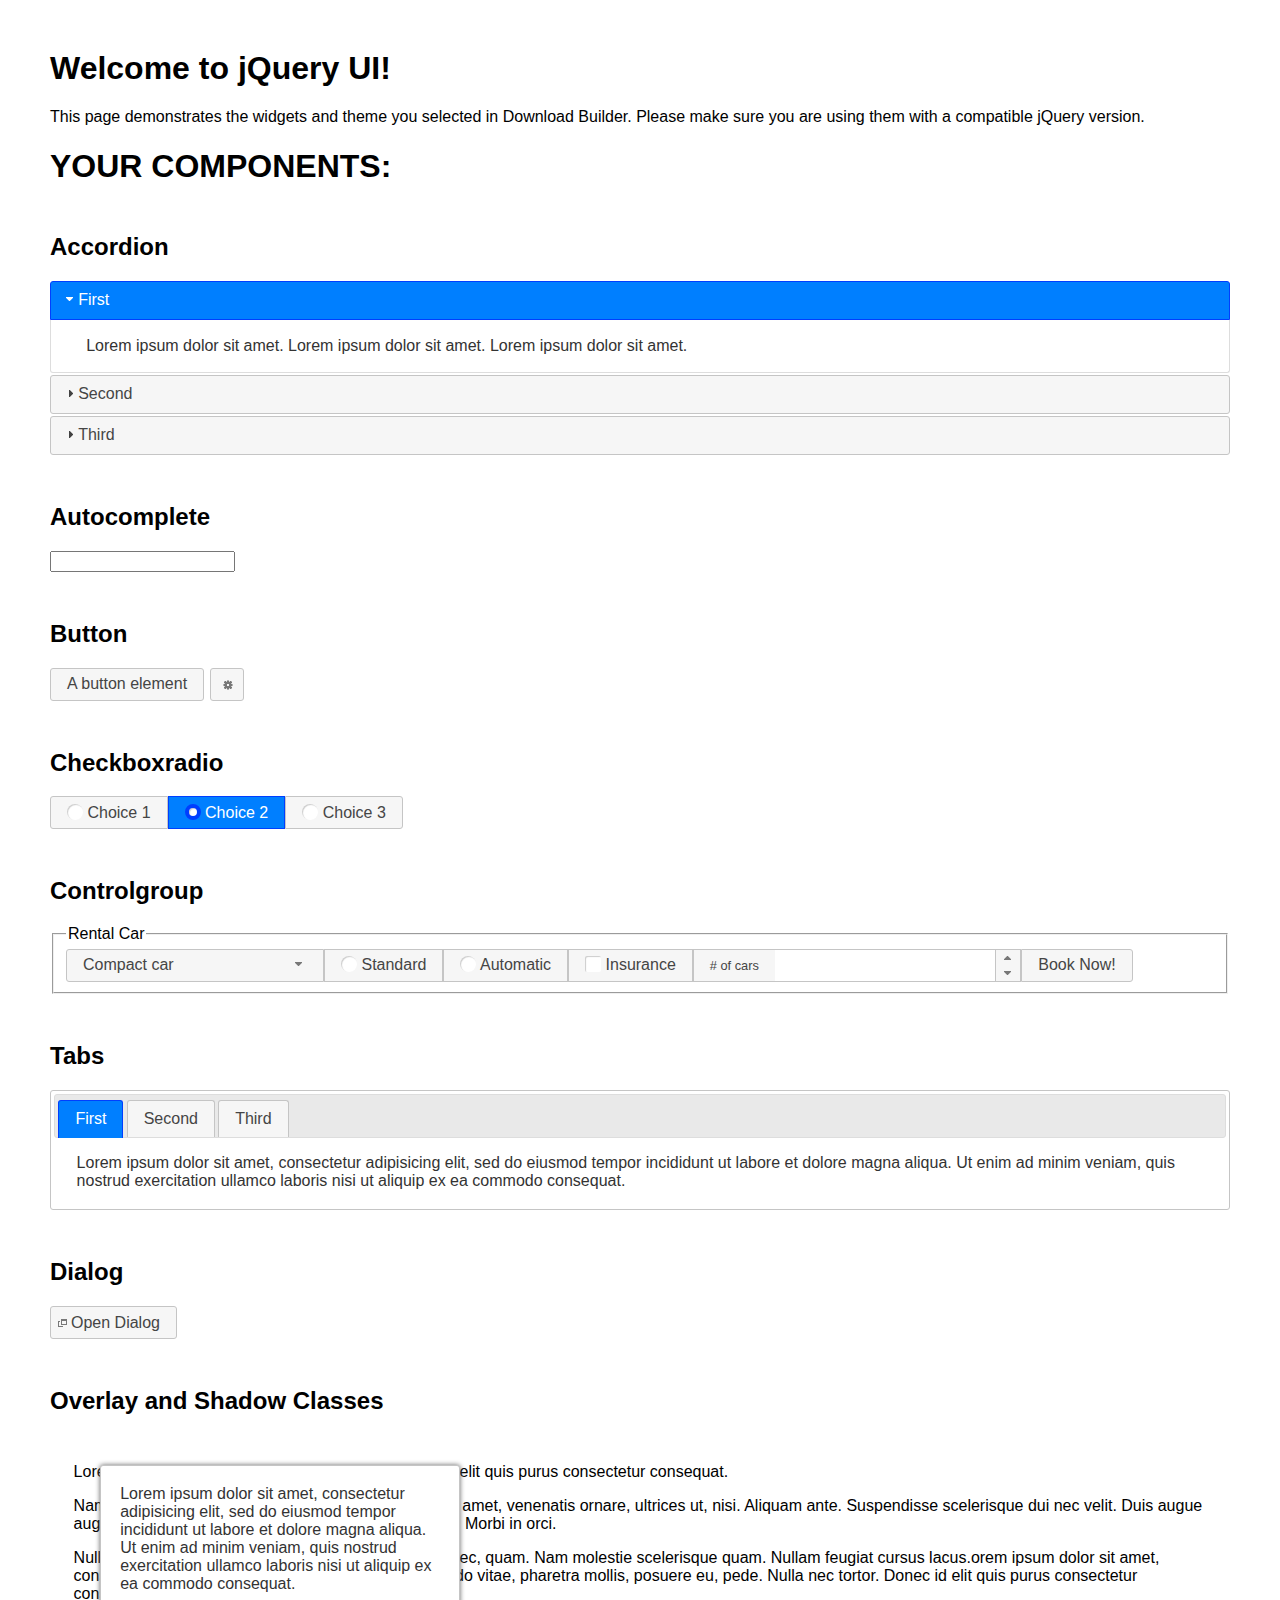
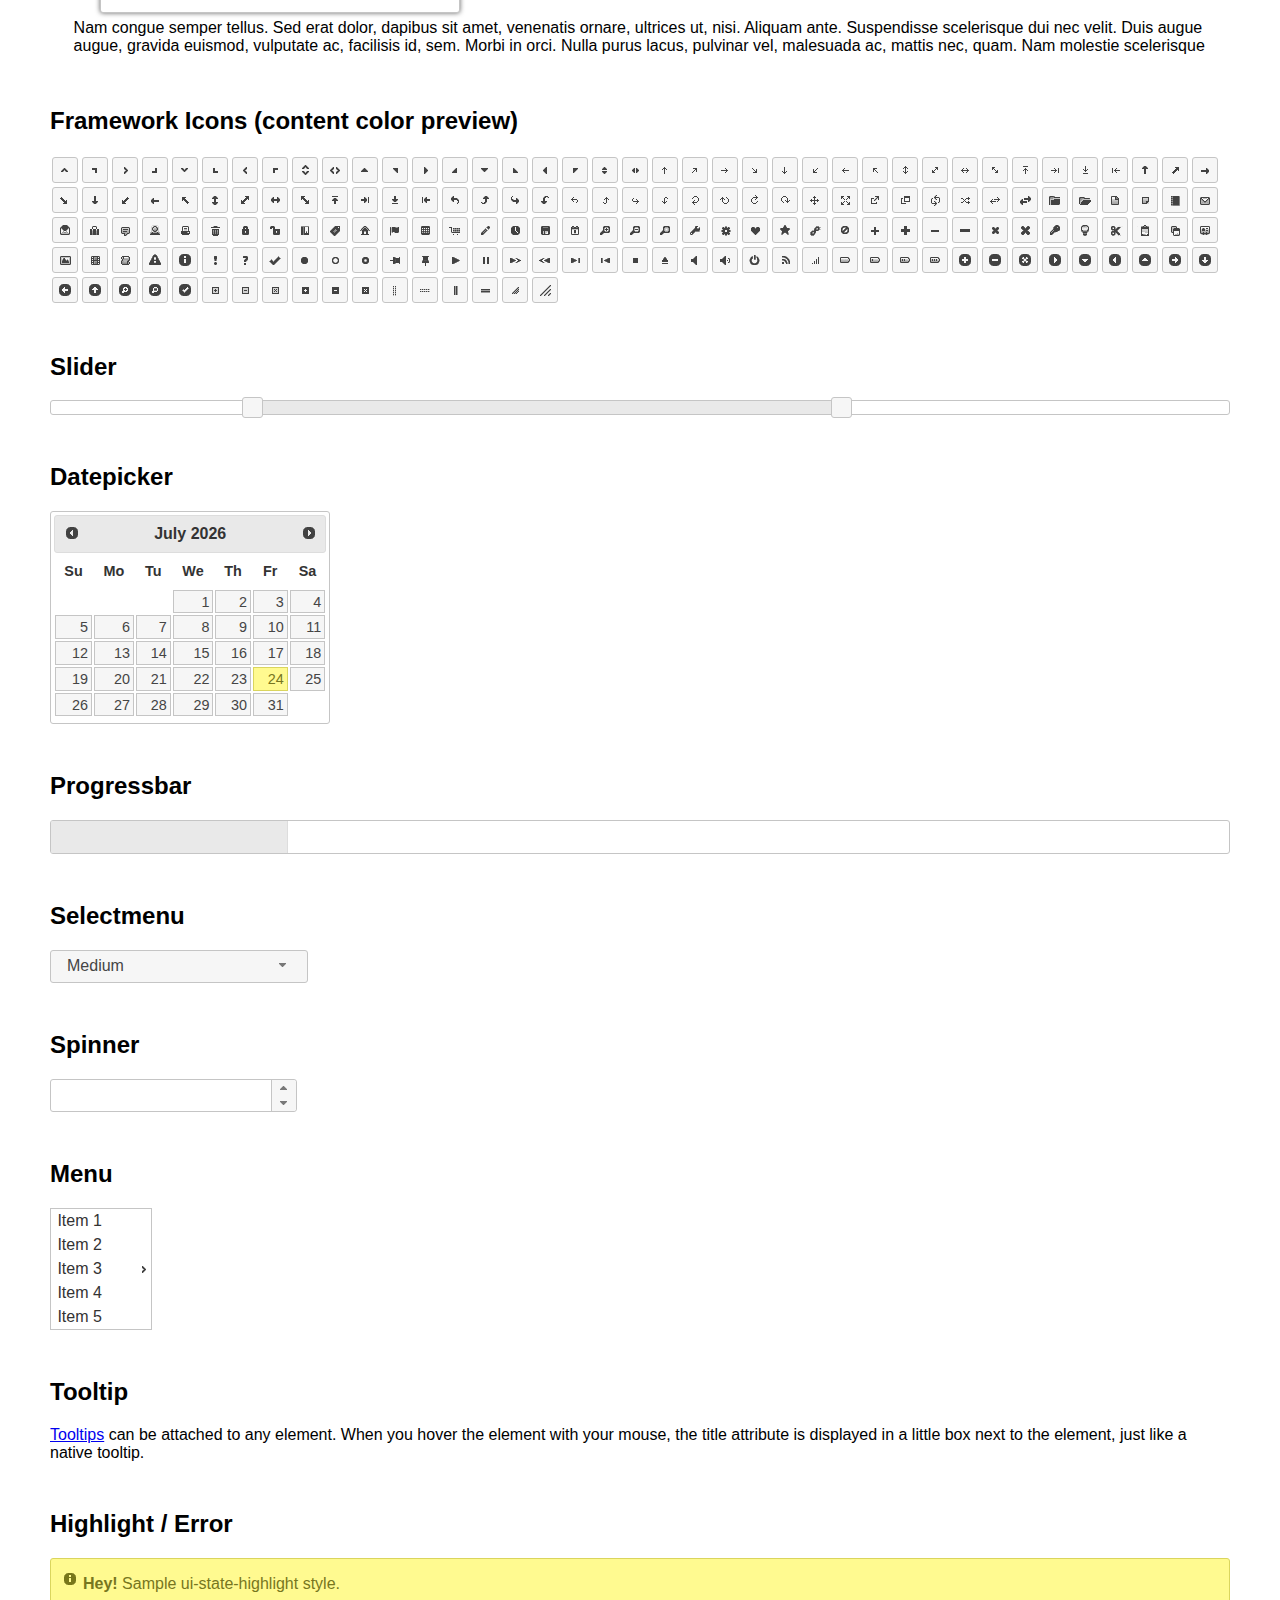
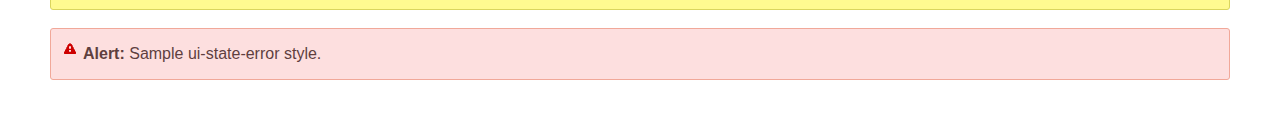
<file: assets/jquery-ui-1.13.2/index.html>
<!doctype html>
<html lang="us">
<head>
	<meta charset="utf-8">
	<title>jQuery UI Example Page</title>
	<link href="jquery-ui.css" rel="stylesheet">
	<style>
	body{
		font-family: "Trebuchet MS", sans-serif;
		margin: 50px;
	}
	.demoHeaders {
		margin-top: 2em;
	}
	#dialog-link {
		padding: .4em 1em .4em 20px;
		text-decoration: none;
		position: relative;
	}
	#dialog-link span.ui-icon {
		margin: 0 5px 0 0;
		position: absolute;
		left: .2em;
		top: 50%;
		margin-top: -8px;
	}
	#icons {
		margin: 0;
		padding: 0;
	}
	#icons li {
		margin: 2px;
		position: relative;
		padding: 4px 0;
		cursor: pointer;
		float: left;
		list-style: none;
	}
	#icons span.ui-icon {
		float: left;
		margin: 0 4px;
	}
	.fakewindowcontain .ui-widget-overlay {
		position: absolute;
	}
	select {
		width: 200px;
	}
	</style>
</head>
<body>

<h1>Welcome to jQuery UI!</h1>

<div class="ui-widget">
	<p>This page demonstrates the widgets and theme you selected in Download Builder. Please make sure you are using them with a compatible jQuery version.</p>
</div>

<h1>YOUR COMPONENTS:</h1>

<!-- Accordion -->
<h2 class="demoHeaders">Accordion</h2>
<div id="accordion">
	<h3>First</h3>
	<div>Lorem ipsum dolor sit amet. Lorem ipsum dolor sit amet. Lorem ipsum dolor sit amet.</div>
	<h3>Second</h3>
	<div>Phasellus mattis tincidunt nibh.</div>
	<h3>Third</h3>
	<div>Nam dui erat, auctor a, dignissim quis.</div>
</div>

<!-- Autocomplete -->
<h2 class="demoHeaders">Autocomplete</h2>
<div>
	<input id="autocomplete" title="type &quot;a&quot;">
</div>

<!-- Button -->
<h2 class="demoHeaders">Button</h2>
<button id="button">A button element</button>
<button id="button-icon">An icon-only button</button>

<!-- Checkboxradio -->
<h2 class="demoHeaders">Checkboxradio</h2>
<form style="margin-top: 1em;">
	<div id="radioset">
		<input type="radio" id="radio1" name="radio"><label for="radio1">Choice 1</label>
		<input type="radio" id="radio2" name="radio" checked="checked"><label for="radio2">Choice 2</label>
		<input type="radio" id="radio3" name="radio"><label for="radio3">Choice 3</label>
	</div>
</form>

<!-- Controlgroup -->
<h2 class="demoHeaders">Controlgroup</h2>
<fieldset>
	<legend>Rental Car</legend>
	<div id="controlgroup">
		<select id="car-type">
			<option>Compact car</option>
			<option>Midsize car</option>
			<option>Full size car</option>
			<option>SUV</option>
			<option>Luxury</option>
			<option>Truck</option>
			<option>Van</option>
		</select>
		<label for="transmission-standard">Standard</label>
		<input type="radio" name="transmission" id="transmission-standard">
		<label for="transmission-automatic">Automatic</label>
		<input type="radio" name="transmission" id="transmission-automatic">
		<label for="insurance">Insurance</label>
		<input type="checkbox" name="insurance" id="insurance">
		<label for="horizontal-spinner" class="ui-controlgroup-label"># of cars</label>
		<input id="horizontal-spinner" class="ui-spinner-input">
		<button>Book Now!</button>
	</div>
</fieldset>

<!-- Tabs -->
<h2 class="demoHeaders">Tabs</h2>
<div id="tabs">
	<ul>
		<li><a href="#tabs-1">First</a></li>
		<li><a href="#tabs-2">Second</a></li>
		<li><a href="#tabs-3">Third</a></li>
	</ul>
	<div id="tabs-1">Lorem ipsum dolor sit amet, consectetur adipisicing elit, sed do eiusmod tempor incididunt ut labore et dolore magna aliqua. Ut enim ad minim veniam, quis nostrud exercitation ullamco laboris nisi ut aliquip ex ea commodo consequat.</div>
	<div id="tabs-2">Phasellus mattis tincidunt nibh. Cras orci urna, blandit id, pretium vel, aliquet ornare, felis. Maecenas scelerisque sem non nisl. Fusce sed lorem in enim dictum bibendum.</div>
	<div id="tabs-3">Nam dui erat, auctor a, dignissim quis, sollicitudin eu, felis. Pellentesque nisi urna, interdum eget, sagittis et, consequat vestibulum, lacus. Mauris porttitor ullamcorper augue.</div>
</div>

<h2 class="demoHeaders">Dialog</h2>
<p>
	<button id="dialog-link" class="ui-button ui-corner-all ui-widget">
		<span class="ui-icon ui-icon-newwin"></span>Open Dialog
	</button>
</p>

<h2 class="demoHeaders">Overlay and Shadow Classes</h2>
<div style="position: relative; width: 96%; height: 200px; padding:1% 2%; overflow:hidden;" class="fakewindowcontain">
	<p>Lorem ipsum dolor sit amet,  Nulla nec tortor. Donec id elit quis purus consectetur consequat. </p><p>Nam congue semper tellus. Sed erat dolor, dapibus sit amet, venenatis ornare, ultrices ut, nisi. Aliquam ante. Suspendisse scelerisque dui nec velit. Duis augue augue, gravida euismod, vulputate ac, facilisis id, sem. Morbi in orci. </p><p>Nulla purus lacus, pulvinar vel, malesuada ac, mattis nec, quam. Nam molestie scelerisque quam. Nullam feugiat cursus lacus.orem ipsum dolor sit amet, consectetur adipiscing elit. Donec libero risus, commodo vitae, pharetra mollis, posuere eu, pede. Nulla nec tortor. Donec id elit quis purus consectetur consequat. </p><p>Nam congue semper tellus. Sed erat dolor, dapibus sit amet, venenatis ornare, ultrices ut, nisi. Aliquam ante. Suspendisse scelerisque dui nec velit. Duis augue augue, gravida euismod, vulputate ac, facilisis id, sem. Morbi in orci. Nulla purus lacus, pulvinar vel, malesuada ac, mattis nec, quam. Nam molestie scelerisque quam. </p><p>Nullam feugiat cursus lacus.orem ipsum dolor sit amet, consectetur adipiscing elit. Donec libero risus, commodo vitae, pharetra mollis, posuere eu, pede. Nulla nec tortor. Donec id elit quis purus consectetur consequat. Nam congue semper tellus. Sed erat dolor, dapibus sit amet, venenatis ornare, ultrices ut, nisi. Aliquam ante. </p><p>Suspendisse scelerisque dui nec velit. Duis augue augue, gravida euismod, vulputate ac, facilisis id, sem. Morbi in orci. Nulla purus lacus, pulvinar vel, malesuada ac, mattis nec, quam. Nam molestie scelerisque quam. Nullam feugiat cursus lacus.orem ipsum dolor sit amet, consectetur adipiscing elit. Donec libero risus, commodo vitae, pharetra mollis, posuere eu, pede. Nulla nec tortor. Donec id elit quis purus consectetur consequat. Nam congue semper tellus. Sed erat dolor, dapibus sit amet, venenatis ornare, ultrices ut, nisi. </p>

	<!-- ui-dialog -->
	<div class="ui-widget-overlay ui-front"></div>
	<div style="position: absolute; width: 320px; left: 50px; top: 30px; padding: 1.2em" class="ui-widget ui-front ui-widget-content ui-corner-all ui-widget-shadow">
		Lorem ipsum dolor sit amet, consectetur adipisicing elit, sed do eiusmod tempor incididunt ut labore et dolore magna aliqua. Ut enim ad minim veniam, quis nostrud exercitation ullamco laboris nisi ut aliquip ex ea commodo consequat.
	</div>

</div>

<!-- ui-dialog -->
<div id="dialog" title="Dialog Title">
	<p>Lorem ipsum dolor sit amet, consectetur adipisicing elit, sed do eiusmod tempor incididunt ut labore et dolore magna aliqua. Ut enim ad minim veniam, quis nostrud exercitation ullamco laboris nisi ut aliquip ex ea commodo consequat.</p>
</div>


<h2 class="demoHeaders">Framework Icons (content color preview)</h2>
<ul id="icons" class="ui-widget ui-helper-clearfix">
	<li class="ui-state-default ui-corner-all" title=".ui-icon-caret-1-n"><span class="ui-icon ui-icon-caret-1-n"></span></li>
	<li class="ui-state-default ui-corner-all" title=".ui-icon-caret-1-ne"><span class="ui-icon ui-icon-caret-1-ne"></span></li>
	<li class="ui-state-default ui-corner-all" title=".ui-icon-caret-1-e"><span class="ui-icon ui-icon-caret-1-e"></span></li>
	<li class="ui-state-default ui-corner-all" title=".ui-icon-caret-1-se"><span class="ui-icon ui-icon-caret-1-se"></span></li>
	<li class="ui-state-default ui-corner-all" title=".ui-icon-caret-1-s"><span class="ui-icon ui-icon-caret-1-s"></span></li>
	<li class="ui-state-default ui-corner-all" title=".ui-icon-caret-1-sw"><span class="ui-icon ui-icon-caret-1-sw"></span></li>
	<li class="ui-state-default ui-corner-all" title=".ui-icon-caret-1-w"><span class="ui-icon ui-icon-caret-1-w"></span></li>
	<li class="ui-state-default ui-corner-all" title=".ui-icon-caret-1-nw"><span class="ui-icon ui-icon-caret-1-nw"></span></li>
	<li class="ui-state-default ui-corner-all" title=".ui-icon-caret-2-n-s"><span class="ui-icon ui-icon-caret-2-n-s"></span></li>
	<li class="ui-state-default ui-corner-all" title=".ui-icon-caret-2-e-w"><span class="ui-icon ui-icon-caret-2-e-w"></span></li>
	<li class="ui-state-default ui-corner-all" title=".ui-icon-triangle-1-n"><span class="ui-icon ui-icon-triangle-1-n"></span></li>
	<li class="ui-state-default ui-corner-all" title=".ui-icon-triangle-1-ne"><span class="ui-icon ui-icon-triangle-1-ne"></span></li>
	<li class="ui-state-default ui-corner-all" title=".ui-icon-triangle-1-e"><span class="ui-icon ui-icon-triangle-1-e"></span></li>
	<li class="ui-state-default ui-corner-all" title=".ui-icon-triangle-1-se"><span class="ui-icon ui-icon-triangle-1-se"></span></li>
	<li class="ui-state-default ui-corner-all" title=".ui-icon-triangle-1-s"><span class="ui-icon ui-icon-triangle-1-s"></span></li>
	<li class="ui-state-default ui-corner-all" title=".ui-icon-triangle-1-sw"><span class="ui-icon ui-icon-triangle-1-sw"></span></li>
	<li class="ui-state-default ui-corner-all" title=".ui-icon-triangle-1-w"><span class="ui-icon ui-icon-triangle-1-w"></span></li>
	<li class="ui-state-default ui-corner-all" title=".ui-icon-triangle-1-nw"><span class="ui-icon ui-icon-triangle-1-nw"></span></li>
	<li class="ui-state-default ui-corner-all" title=".ui-icon-triangle-2-n-s"><span class="ui-icon ui-icon-triangle-2-n-s"></span></li>
	<li class="ui-state-default ui-corner-all" title=".ui-icon-triangle-2-e-w"><span class="ui-icon ui-icon-triangle-2-e-w"></span></li>
	<li class="ui-state-default ui-corner-all" title=".ui-icon-arrow-1-n"><span class="ui-icon ui-icon-arrow-1-n"></span></li>
	<li class="ui-state-default ui-corner-all" title=".ui-icon-arrow-1-ne"><span class="ui-icon ui-icon-arrow-1-ne"></span></li>
	<li class="ui-state-default ui-corner-all" title=".ui-icon-arrow-1-e"><span class="ui-icon ui-icon-arrow-1-e"></span></li>
	<li class="ui-state-default ui-corner-all" title=".ui-icon-arrow-1-se"><span class="ui-icon ui-icon-arrow-1-se"></span></li>
	<li class="ui-state-default ui-corner-all" title=".ui-icon-arrow-1-s"><span class="ui-icon ui-icon-arrow-1-s"></span></li>
	<li class="ui-state-default ui-corner-all" title=".ui-icon-arrow-1-sw"><span class="ui-icon ui-icon-arrow-1-sw"></span></li>
	<li class="ui-state-default ui-corner-all" title=".ui-icon-arrow-1-w"><span class="ui-icon ui-icon-arrow-1-w"></span></li>
	<li class="ui-state-default ui-corner-all" title=".ui-icon-arrow-1-nw"><span class="ui-icon ui-icon-arrow-1-nw"></span></li>
	<li class="ui-state-default ui-corner-all" title=".ui-icon-arrow-2-n-s"><span class="ui-icon ui-icon-arrow-2-n-s"></span></li>
	<li class="ui-state-default ui-corner-all" title=".ui-icon-arrow-2-ne-sw"><span class="ui-icon ui-icon-arrow-2-ne-sw"></span></li>
	<li class="ui-state-default ui-corner-all" title=".ui-icon-arrow-2-e-w"><span class="ui-icon ui-icon-arrow-2-e-w"></span></li>
	<li class="ui-state-default ui-corner-all" title=".ui-icon-arrow-2-se-nw"><span class="ui-icon ui-icon-arrow-2-se-nw"></span></li>
	<li class="ui-state-default ui-corner-all" title=".ui-icon-arrowstop-1-n"><span class="ui-icon ui-icon-arrowstop-1-n"></span></li>
	<li class="ui-state-default ui-corner-all" title=".ui-icon-arrowstop-1-e"><span class="ui-icon ui-icon-arrowstop-1-e"></span></li>
	<li class="ui-state-default ui-corner-all" title=".ui-icon-arrowstop-1-s"><span class="ui-icon ui-icon-arrowstop-1-s"></span></li>
	<li class="ui-state-default ui-corner-all" title=".ui-icon-arrowstop-1-w"><span class="ui-icon ui-icon-arrowstop-1-w"></span></li>
	<li class="ui-state-default ui-corner-all" title=".ui-icon-arrowthick-1-n"><span class="ui-icon ui-icon-arrowthick-1-n"></span></li>
	<li class="ui-state-default ui-corner-all" title=".ui-icon-arrowthick-1-ne"><span class="ui-icon ui-icon-arrowthick-1-ne"></span></li>
	<li class="ui-state-default ui-corner-all" title=".ui-icon-arrowthick-1-e"><span class="ui-icon ui-icon-arrowthick-1-e"></span></li>
	<li class="ui-state-default ui-corner-all" title=".ui-icon-arrowthick-1-se"><span class="ui-icon ui-icon-arrowthick-1-se"></span></li>
	<li class="ui-state-default ui-corner-all" title=".ui-icon-arrowthick-1-s"><span class="ui-icon ui-icon-arrowthick-1-s"></span></li>
	<li class="ui-state-default ui-corner-all" title=".ui-icon-arrowthick-1-sw"><span class="ui-icon ui-icon-arrowthick-1-sw"></span></li>
	<li class="ui-state-default ui-corner-all" title=".ui-icon-arrowthick-1-w"><span class="ui-icon ui-icon-arrowthick-1-w"></span></li>
	<li class="ui-state-default ui-corner-all" title=".ui-icon-arrowthick-1-nw"><span class="ui-icon ui-icon-arrowthick-1-nw"></span></li>
	<li class="ui-state-default ui-corner-all" title=".ui-icon-arrowthick-2-n-s"><span class="ui-icon ui-icon-arrowthick-2-n-s"></span></li>
	<li class="ui-state-default ui-corner-all" title=".ui-icon-arrowthick-2-ne-sw"><span class="ui-icon ui-icon-arrowthick-2-ne-sw"></span></li>
	<li class="ui-state-default ui-corner-all" title=".ui-icon-arrowthick-2-e-w"><span class="ui-icon ui-icon-arrowthick-2-e-w"></span></li>
	<li class="ui-state-default ui-corner-all" title=".ui-icon-arrowthick-2-se-nw"><span class="ui-icon ui-icon-arrowthick-2-se-nw"></span></li>
	<li class="ui-state-default ui-corner-all" title=".ui-icon-arrowthickstop-1-n"><span class="ui-icon ui-icon-arrowthickstop-1-n"></span></li>
	<li class="ui-state-default ui-corner-all" title=".ui-icon-arrowthickstop-1-e"><span class="ui-icon ui-icon-arrowthickstop-1-e"></span></li>
	<li class="ui-state-default ui-corner-all" title=".ui-icon-arrowthickstop-1-s"><span class="ui-icon ui-icon-arrowthickstop-1-s"></span></li>
	<li class="ui-state-default ui-corner-all" title=".ui-icon-arrowthickstop-1-w"><span class="ui-icon ui-icon-arrowthickstop-1-w"></span></li>
	<li class="ui-state-default ui-corner-all" title=".ui-icon-arrowreturnthick-1-w"><span class="ui-icon ui-icon-arrowreturnthick-1-w"></span></li>
	<li class="ui-state-default ui-corner-all" title=".ui-icon-arrowreturnthick-1-n"><span class="ui-icon ui-icon-arrowreturnthick-1-n"></span></li>
	<li class="ui-state-default ui-corner-all" title=".ui-icon-arrowreturnthick-1-e"><span class="ui-icon ui-icon-arrowreturnthick-1-e"></span></li>
	<li class="ui-state-default ui-corner-all" title=".ui-icon-arrowreturnthick-1-s"><span class="ui-icon ui-icon-arrowreturnthick-1-s"></span></li>
	<li class="ui-state-default ui-corner-all" title=".ui-icon-arrowreturn-1-w"><span class="ui-icon ui-icon-arrowreturn-1-w"></span></li>
	<li class="ui-state-default ui-corner-all" title=".ui-icon-arrowreturn-1-n"><span class="ui-icon ui-icon-arrowreturn-1-n"></span></li>
	<li class="ui-state-default ui-corner-all" title=".ui-icon-arrowreturn-1-e"><span class="ui-icon ui-icon-arrowreturn-1-e"></span></li>
	<li class="ui-state-default ui-corner-all" title=".ui-icon-arrowreturn-1-s"><span class="ui-icon ui-icon-arrowreturn-1-s"></span></li>
	<li class="ui-state-default ui-corner-all" title=".ui-icon-arrowrefresh-1-w"><span class="ui-icon ui-icon-arrowrefresh-1-w"></span></li>
	<li class="ui-state-default ui-corner-all" title=".ui-icon-arrowrefresh-1-n"><span class="ui-icon ui-icon-arrowrefresh-1-n"></span></li>
	<li class="ui-state-default ui-corner-all" title=".ui-icon-arrowrefresh-1-e"><span class="ui-icon ui-icon-arrowrefresh-1-e"></span></li>
	<li class="ui-state-default ui-corner-all" title=".ui-icon-arrowrefresh-1-s"><span class="ui-icon ui-icon-arrowrefresh-1-s"></span></li>
	<li class="ui-state-default ui-corner-all" title=".ui-icon-arrow-4"><span class="ui-icon ui-icon-arrow-4"></span></li>
	<li class="ui-state-default ui-corner-all" title=".ui-icon-arrow-4-diag"><span class="ui-icon ui-icon-arrow-4-diag"></span></li>
	<li class="ui-state-default ui-corner-all" title=".ui-icon-extlink"><span class="ui-icon ui-icon-extlink"></span></li>
	<li class="ui-state-default ui-corner-all" title=".ui-icon-newwin"><span class="ui-icon ui-icon-newwin"></span></li>
	<li class="ui-state-default ui-corner-all" title=".ui-icon-refresh"><span class="ui-icon ui-icon-refresh"></span></li>
	<li class="ui-state-default ui-corner-all" title=".ui-icon-shuffle"><span class="ui-icon ui-icon-shuffle"></span></li>
	<li class="ui-state-default ui-corner-all" title=".ui-icon-transfer-e-w"><span class="ui-icon ui-icon-transfer-e-w"></span></li>
	<li class="ui-state-default ui-corner-all" title=".ui-icon-transferthick-e-w"><span class="ui-icon ui-icon-transferthick-e-w"></span></li>
	<li class="ui-state-default ui-corner-all" title=".ui-icon-folder-collapsed"><span class="ui-icon ui-icon-folder-collapsed"></span></li>
	<li class="ui-state-default ui-corner-all" title=".ui-icon-folder-open"><span class="ui-icon ui-icon-folder-open"></span></li>
	<li class="ui-state-default ui-corner-all" title=".ui-icon-document"><span class="ui-icon ui-icon-document"></span></li>
	<li class="ui-state-default ui-corner-all" title=".ui-icon-document-b"><span class="ui-icon ui-icon-document-b"></span></li>
	<li class="ui-state-default ui-corner-all" title=".ui-icon-note"><span class="ui-icon ui-icon-note"></span></li>
	<li class="ui-state-default ui-corner-all" title=".ui-icon-mail-closed"><span class="ui-icon ui-icon-mail-closed"></span></li>
	<li class="ui-state-default ui-corner-all" title=".ui-icon-mail-open"><span class="ui-icon ui-icon-mail-open"></span></li>
	<li class="ui-state-default ui-corner-all" title=".ui-icon-suitcase"><span class="ui-icon ui-icon-suitcase"></span></li>
	<li class="ui-state-default ui-corner-all" title=".ui-icon-comment"><span class="ui-icon ui-icon-comment"></span></li>
	<li class="ui-state-default ui-corner-all" title=".ui-icon-person"><span class="ui-icon ui-icon-person"></span></li>
	<li class="ui-state-default ui-corner-all" title=".ui-icon-print"><span class="ui-icon ui-icon-print"></span></li>
	<li class="ui-state-default ui-corner-all" title=".ui-icon-trash"><span class="ui-icon ui-icon-trash"></span></li>
	<li class="ui-state-default ui-corner-all" title=".ui-icon-locked"><span class="ui-icon ui-icon-locked"></span></li>
	<li class="ui-state-default ui-corner-all" title=".ui-icon-unlocked"><span class="ui-icon ui-icon-unlocked"></span></li>
	<li class="ui-state-default ui-corner-all" title=".ui-icon-bookmark"><span class="ui-icon ui-icon-bookmark"></span></li>
	<li class="ui-state-default ui-corner-all" title=".ui-icon-tag"><span class="ui-icon ui-icon-tag"></span></li>
	<li class="ui-state-default ui-corner-all" title=".ui-icon-home"><span class="ui-icon ui-icon-home"></span></li>
	<li class="ui-state-default ui-corner-all" title=".ui-icon-flag"><span class="ui-icon ui-icon-flag"></span></li>
	<li class="ui-state-default ui-corner-all" title=".ui-icon-calculator"><span class="ui-icon ui-icon-calculator"></span></li>
	<li class="ui-state-default ui-corner-all" title=".ui-icon-cart"><span class="ui-icon ui-icon-cart"></span></li>
	<li class="ui-state-default ui-corner-all" title=".ui-icon-pencil"><span class="ui-icon ui-icon-pencil"></span></li>
	<li class="ui-state-default ui-corner-all" title=".ui-icon-clock"><span class="ui-icon ui-icon-clock"></span></li>
	<li class="ui-state-default ui-corner-all" title=".ui-icon-disk"><span class="ui-icon ui-icon-disk"></span></li>
	<li class="ui-state-default ui-corner-all" title=".ui-icon-calendar"><span class="ui-icon ui-icon-calendar"></span></li>
	<li class="ui-state-default ui-corner-all" title=".ui-icon-zoomin"><span class="ui-icon ui-icon-zoomin"></span></li>
	<li class="ui-state-default ui-corner-all" title=".ui-icon-zoomout"><span class="ui-icon ui-icon-zoomout"></span></li>
	<li class="ui-state-default ui-corner-all" title=".ui-icon-search"><span class="ui-icon ui-icon-search"></span></li>
	<li class="ui-state-default ui-corner-all" title=".ui-icon-wrench"><span class="ui-icon ui-icon-wrench"></span></li>
	<li class="ui-state-default ui-corner-all" title=".ui-icon-gear"><span class="ui-icon ui-icon-gear"></span></li>
	<li class="ui-state-default ui-corner-all" title=".ui-icon-heart"><span class="ui-icon ui-icon-heart"></span></li>
	<li class="ui-state-default ui-corner-all" title=".ui-icon-star"><span class="ui-icon ui-icon-star"></span></li>
	<li class="ui-state-default ui-corner-all" title=".ui-icon-link"><span class="ui-icon ui-icon-link"></span></li>
	<li class="ui-state-default ui-corner-all" title=".ui-icon-cancel"><span class="ui-icon ui-icon-cancel"></span></li>
	<li class="ui-state-default ui-corner-all" title=".ui-icon-plus"><span class="ui-icon ui-icon-plus"></span></li>
	<li class="ui-state-default ui-corner-all" title=".ui-icon-plusthick"><span class="ui-icon ui-icon-plusthick"></span></li>
	<li class="ui-state-default ui-corner-all" title=".ui-icon-minus"><span class="ui-icon ui-icon-minus"></span></li>
	<li class="ui-state-default ui-corner-all" title=".ui-icon-minusthick"><span class="ui-icon ui-icon-minusthick"></span></li>
	<li class="ui-state-default ui-corner-all" title=".ui-icon-close"><span class="ui-icon ui-icon-close"></span></li>
	<li class="ui-state-default ui-corner-all" title=".ui-icon-closethick"><span class="ui-icon ui-icon-closethick"></span></li>
	<li class="ui-state-default ui-corner-all" title=".ui-icon-key"><span class="ui-icon ui-icon-key"></span></li>
	<li class="ui-state-default ui-corner-all" title=".ui-icon-lightbulb"><span class="ui-icon ui-icon-lightbulb"></span></li>
	<li class="ui-state-default ui-corner-all" title=".ui-icon-scissors"><span class="ui-icon ui-icon-scissors"></span></li>
	<li class="ui-state-default ui-corner-all" title=".ui-icon-clipboard"><span class="ui-icon ui-icon-clipboard"></span></li>
	<li class="ui-state-default ui-corner-all" title=".ui-icon-copy"><span class="ui-icon ui-icon-copy"></span></li>
	<li class="ui-state-default ui-corner-all" title=".ui-icon-contact"><span class="ui-icon ui-icon-contact"></span></li>
	<li class="ui-state-default ui-corner-all" title=".ui-icon-image"><span class="ui-icon ui-icon-image"></span></li>
	<li class="ui-state-default ui-corner-all" title=".ui-icon-video"><span class="ui-icon ui-icon-video"></span></li>
	<li class="ui-state-default ui-corner-all" title=".ui-icon-script"><span class="ui-icon ui-icon-script"></span></li>
	<li class="ui-state-default ui-corner-all" title=".ui-icon-alert"><span class="ui-icon ui-icon-alert"></span></li>
	<li class="ui-state-default ui-corner-all" title=".ui-icon-info"><span class="ui-icon ui-icon-info"></span></li>
	<li class="ui-state-default ui-corner-all" title=".ui-icon-notice"><span class="ui-icon ui-icon-notice"></span></li>
	<li class="ui-state-default ui-corner-all" title=".ui-icon-help"><span class="ui-icon ui-icon-help"></span></li>
	<li class="ui-state-default ui-corner-all" title=".ui-icon-check"><span class="ui-icon ui-icon-check"></span></li>
	<li class="ui-state-default ui-corner-all" title=".ui-icon-bullet"><span class="ui-icon ui-icon-bullet"></span></li>
	<li class="ui-state-default ui-corner-all" title=".ui-icon-radio-off"><span class="ui-icon ui-icon-radio-off"></span></li>
	<li class="ui-state-default ui-corner-all" title=".ui-icon-radio-on"><span class="ui-icon ui-icon-radio-on"></span></li>
	<li class="ui-state-default ui-corner-all" title=".ui-icon-pin-w"><span class="ui-icon ui-icon-pin-w"></span></li>
	<li class="ui-state-default ui-corner-all" title=".ui-icon-pin-s"><span class="ui-icon ui-icon-pin-s"></span></li>
	<li class="ui-state-default ui-corner-all" title=".ui-icon-play"><span class="ui-icon ui-icon-play"></span></li>
	<li class="ui-state-default ui-corner-all" title=".ui-icon-pause"><span class="ui-icon ui-icon-pause"></span></li>
	<li class="ui-state-default ui-corner-all" title=".ui-icon-seek-next"><span class="ui-icon ui-icon-seek-next"></span></li>
	<li class="ui-state-default ui-corner-all" title=".ui-icon-seek-prev"><span class="ui-icon ui-icon-seek-prev"></span></li>
	<li class="ui-state-default ui-corner-all" title=".ui-icon-seek-end"><span class="ui-icon ui-icon-seek-end"></span></li>
	<li class="ui-state-default ui-corner-all" title=".ui-icon-seek-first"><span class="ui-icon ui-icon-seek-first"></span></li>
	<li class="ui-state-default ui-corner-all" title=".ui-icon-stop"><span class="ui-icon ui-icon-stop"></span></li>
	<li class="ui-state-default ui-corner-all" title=".ui-icon-eject"><span class="ui-icon ui-icon-eject"></span></li>
	<li class="ui-state-default ui-corner-all" title=".ui-icon-volume-off"><span class="ui-icon ui-icon-volume-off"></span></li>
	<li class="ui-state-default ui-corner-all" title=".ui-icon-volume-on"><span class="ui-icon ui-icon-volume-on"></span></li>
	<li class="ui-state-default ui-corner-all" title=".ui-icon-power"><span class="ui-icon ui-icon-power"></span></li>
	<li class="ui-state-default ui-corner-all" title=".ui-icon-signal-diag"><span class="ui-icon ui-icon-signal-diag"></span></li>
	<li class="ui-state-default ui-corner-all" title=".ui-icon-signal"><span class="ui-icon ui-icon-signal"></span></li>
	<li class="ui-state-default ui-corner-all" title=".ui-icon-battery-0"><span class="ui-icon ui-icon-battery-0"></span></li>
	<li class="ui-state-default ui-corner-all" title=".ui-icon-battery-1"><span class="ui-icon ui-icon-battery-1"></span></li>
	<li class="ui-state-default ui-corner-all" title=".ui-icon-battery-2"><span class="ui-icon ui-icon-battery-2"></span></li>
	<li class="ui-state-default ui-corner-all" title=".ui-icon-battery-3"><span class="ui-icon ui-icon-battery-3"></span></li>
	<li class="ui-state-default ui-corner-all" title=".ui-icon-circle-plus"><span class="ui-icon ui-icon-circle-plus"></span></li>
	<li class="ui-state-default ui-corner-all" title=".ui-icon-circle-minus"><span class="ui-icon ui-icon-circle-minus"></span></li>
	<li class="ui-state-default ui-corner-all" title=".ui-icon-circle-close"><span class="ui-icon ui-icon-circle-close"></span></li>
	<li class="ui-state-default ui-corner-all" title=".ui-icon-circle-triangle-e"><span class="ui-icon ui-icon-circle-triangle-e"></span></li>
	<li class="ui-state-default ui-corner-all" title=".ui-icon-circle-triangle-s"><span class="ui-icon ui-icon-circle-triangle-s"></span></li>
	<li class="ui-state-default ui-corner-all" title=".ui-icon-circle-triangle-w"><span class="ui-icon ui-icon-circle-triangle-w"></span></li>
	<li class="ui-state-default ui-corner-all" title=".ui-icon-circle-triangle-n"><span class="ui-icon ui-icon-circle-triangle-n"></span></li>
	<li class="ui-state-default ui-corner-all" title=".ui-icon-circle-arrow-e"><span class="ui-icon ui-icon-circle-arrow-e"></span></li>
	<li class="ui-state-default ui-corner-all" title=".ui-icon-circle-arrow-s"><span class="ui-icon ui-icon-circle-arrow-s"></span></li>
	<li class="ui-state-default ui-corner-all" title=".ui-icon-circle-arrow-w"><span class="ui-icon ui-icon-circle-arrow-w"></span></li>
	<li class="ui-state-default ui-corner-all" title=".ui-icon-circle-arrow-n"><span class="ui-icon ui-icon-circle-arrow-n"></span></li>
	<li class="ui-state-default ui-corner-all" title=".ui-icon-circle-zoomin"><span class="ui-icon ui-icon-circle-zoomin"></span></li>
	<li class="ui-state-default ui-corner-all" title=".ui-icon-circle-zoomout"><span class="ui-icon ui-icon-circle-zoomout"></span></li>
	<li class="ui-state-default ui-corner-all" title=".ui-icon-circle-check"><span class="ui-icon ui-icon-circle-check"></span></li>
	<li class="ui-state-default ui-corner-all" title=".ui-icon-circlesmall-plus"><span class="ui-icon ui-icon-circlesmall-plus"></span></li>
	<li class="ui-state-default ui-corner-all" title=".ui-icon-circlesmall-minus"><span class="ui-icon ui-icon-circlesmall-minus"></span></li>
	<li class="ui-state-default ui-corner-all" title=".ui-icon-circlesmall-close"><span class="ui-icon ui-icon-circlesmall-close"></span></li>
	<li class="ui-state-default ui-corner-all" title=".ui-icon-squaresmall-plus"><span class="ui-icon ui-icon-squaresmall-plus"></span></li>
	<li class="ui-state-default ui-corner-all" title=".ui-icon-squaresmall-minus"><span class="ui-icon ui-icon-squaresmall-minus"></span></li>
	<li class="ui-state-default ui-corner-all" title=".ui-icon-squaresmall-close"><span class="ui-icon ui-icon-squaresmall-close"></span></li>
	<li class="ui-state-default ui-corner-all" title=".ui-icon-grip-dotted-vertical"><span class="ui-icon ui-icon-grip-dotted-vertical"></span></li>
	<li class="ui-state-default ui-corner-all" title=".ui-icon-grip-dotted-horizontal"><span class="ui-icon ui-icon-grip-dotted-horizontal"></span></li>
	<li class="ui-state-default ui-corner-all" title=".ui-icon-grip-solid-vertical"><span class="ui-icon ui-icon-grip-solid-vertical"></span></li>
	<li class="ui-state-default ui-corner-all" title=".ui-icon-grip-solid-horizontal"><span class="ui-icon ui-icon-grip-solid-horizontal"></span></li>
	<li class="ui-state-default ui-corner-all" title=".ui-icon-gripsmall-diagonal-se"><span class="ui-icon ui-icon-gripsmall-diagonal-se"></span></li>
	<li class="ui-state-default ui-corner-all" title=".ui-icon-grip-diagonal-se"><span class="ui-icon ui-icon-grip-diagonal-se"></span></li>
</ul>

<!-- Slider -->
<h2 class="demoHeaders">Slider</h2>
<div id="slider"></div>

<!-- Datepicker -->
<h2 class="demoHeaders">Datepicker</h2>
<div id="datepicker"></div>

<!-- Progressbar -->
<h2 class="demoHeaders">Progressbar</h2>
<div id="progressbar"></div>

<!-- Progressbar -->
<h2 class="demoHeaders">Selectmenu</h2>
<select id="selectmenu">
	<option>Slower</option>
	<option>Slow</option>
	<option selected="selected">Medium</option>
	<option>Fast</option>
	<option>Faster</option>
</select>

<!-- Spinner -->
<h2 class="demoHeaders">Spinner</h2>
<input id="spinner">

<!-- Menu -->
<h2 class="demoHeaders">Menu</h2>
<ul style="width:100px;" id="menu">
	<li><div>Item 1</div></li>
	<li><div>Item 2</div></li>
	<li><div>Item 3</div>
		<ul>
			<li><div>Item 3-1</div></li>
			<li><div>Item 3-2</div></li>
			<li><div>Item 3-3</div></li>
			<li><div>Item 3-4</div></li>
			<li><div>Item 3-5</div></li>
		</ul>
	</li>
	<li><div>Item 4</div></li>
	<li><div>Item 5</div></li>
</ul>

<!-- Tooltip -->
<h2 class="demoHeaders">Tooltip</h2>
<p id="tooltip">
	<a href="#" title="That&apos;s what this widget is">Tooltips</a> can be attached to any element. When you hover
the element with your mouse, the title attribute is displayed in a little box next to the element, just like a native tooltip.
</p>

<!-- Highlight / Error -->
<h2 class="demoHeaders">Highlight / Error</h2>
<div class="ui-widget">
	<div class="ui-state-highlight ui-corner-all" style="margin-top: 20px; padding: 0 .7em;">
		<p><span class="ui-icon ui-icon-info" style="float: left; margin-right: .3em;"></span>
		<strong>Hey!</strong> Sample ui-state-highlight style.</p>
	</div>
</div>
<br>
<div class="ui-widget">
	<div class="ui-state-error ui-corner-all" style="padding: 0 .7em;">
		<p><span class="ui-icon ui-icon-alert" style="float: left; margin-right: .3em;"></span>
		<strong>Alert:</strong> Sample ui-state-error style.</p>
	</div>
</div>

<script src="external/jquery/jquery.js"></script>
<script src="jquery-ui.js"></script>
<script>
$( "#accordion" ).accordion();

var availableTags = [
	"ActionScript",
	"AppleScript",
	"Asp",
	"BASIC",
	"C",
	"C++",
	"Clojure",
	"COBOL",
	"ColdFusion",
	"Erlang",
	"Fortran",
	"Groovy",
	"Haskell",
	"Java",
	"JavaScript",
	"Lisp",
	"Perl",
	"PHP",
	"Python",
	"Ruby",
	"Scala",
	"Scheme"
];
$( "#autocomplete" ).autocomplete({
	source: availableTags
});

$( "#button" ).button();
$( "#button-icon" ).button({
	icon: "ui-icon-gear",
	showLabel: false
});

$( "#radioset" ).buttonset();

$( "#controlgroup" ).controlgroup();

$( "#tabs" ).tabs();

$( "#dialog" ).dialog({
	autoOpen: false,
	width: 400,
	buttons: [
		{
			text: "Ok",
			click: function() {
				$( this ).dialog( "close" );
			}
		},
		{
			text: "Cancel",
			click: function() {
				$( this ).dialog( "close" );
			}
		}
	]
});

// Link to open the dialog
$( "#dialog-link" ).click(function( event ) {
	$( "#dialog" ).dialog( "open" );
	event.preventDefault();
});

$( "#datepicker" ).datepicker({
	inline: true
});

$( "#slider" ).slider({
	range: true,
	values: [ 17, 67 ]
});

$( "#progressbar" ).progressbar({
	value: 20
});

$( "#spinner" ).spinner();

$( "#menu" ).menu();

$( "#tooltip" ).tooltip();

$( "#selectmenu" ).selectmenu();

// Hover states on the static widgets
$( "#dialog-link, #icons li" ).hover(
	function() {
		$( this ).addClass( "ui-state-hover" );
	},
	function() {
		$( this ).removeClass( "ui-state-hover" );
	}
);
</script>
</body>
</html>
</file>
